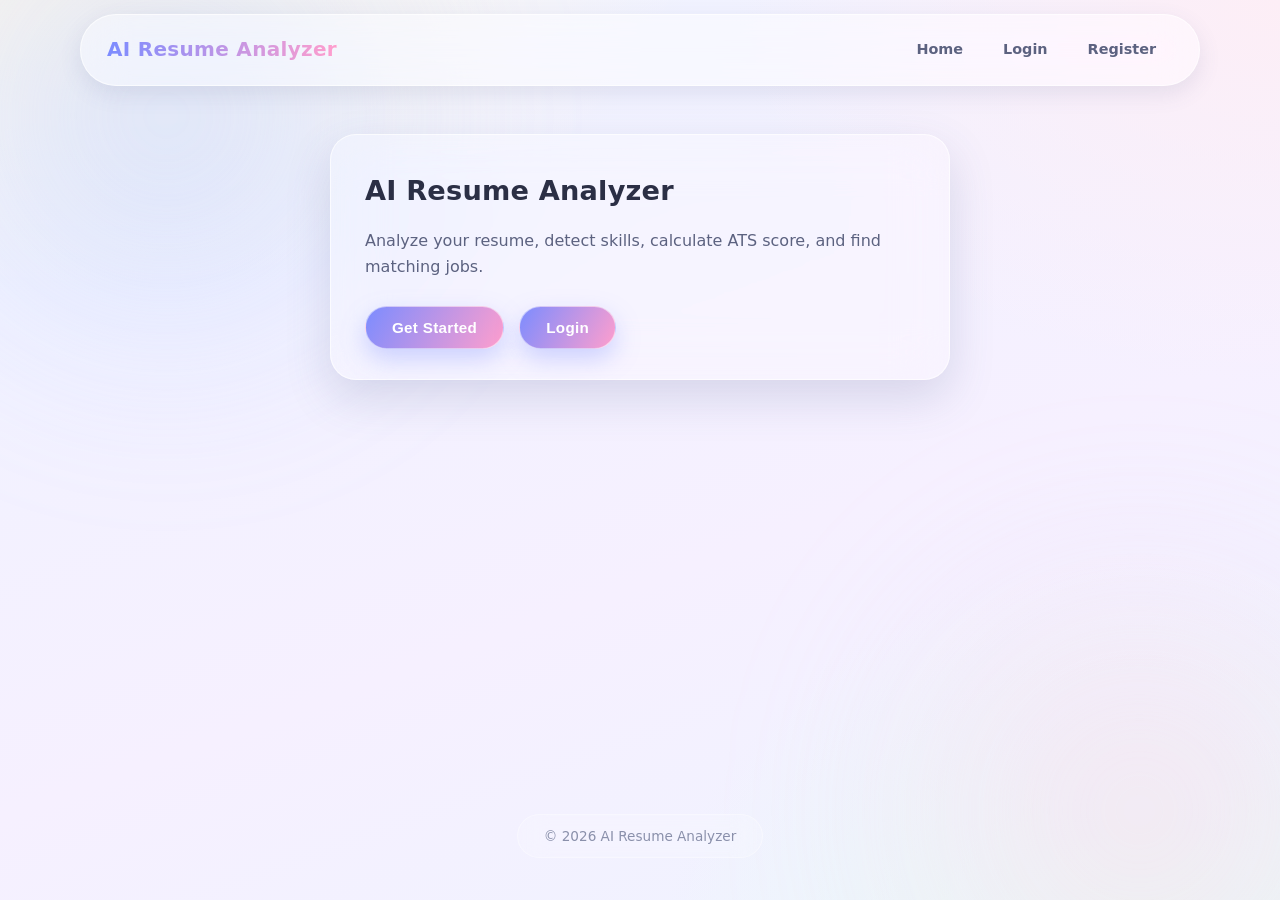
<file: index.html>
<!DOCTYPE html>
<html lang="en">

<head>

    <meta charset="UTF-8">

    <meta name="viewport" content="width=device-width, initial-scale=1.0">

    <title>AI Resume Analyzer</title>

    <link rel="stylesheet" href="css/style.css">

</head>

<body>

    <header>

        <h1>AI Resume Analyzer</h1>

        <nav>

            <a href="index.html">
                Home
            </a>

            <a href="login.html">
                Login
            </a>

            <a href="register.html">
                Register
            </a>

        </nav>

    </header>
    
    <main class="hero">

        <div class="upload-box">

            <h2>
                AI Resume Analyzer
            </h2>

            <p>
                Analyze your resume, detect skills,
                calculate ATS score, and find matching jobs.
            </p>


            <div>

                <button onclick="goToRegister()">
                    Get Started
                </button>

                <button onclick="goToLogin()">
                    Login
                </button>

            </div>

        </div>

    </main>


    <footer>

        <p>
            © 2026 AI Resume Analyzer
        </p>

    </footer>

    <script>
        function goToRegister() {
            window.location.href = "register.html";
        }

        function goToLogin() {
            window.location.href = "login.html";
        }
    </script>

</body>

</html>
</file>
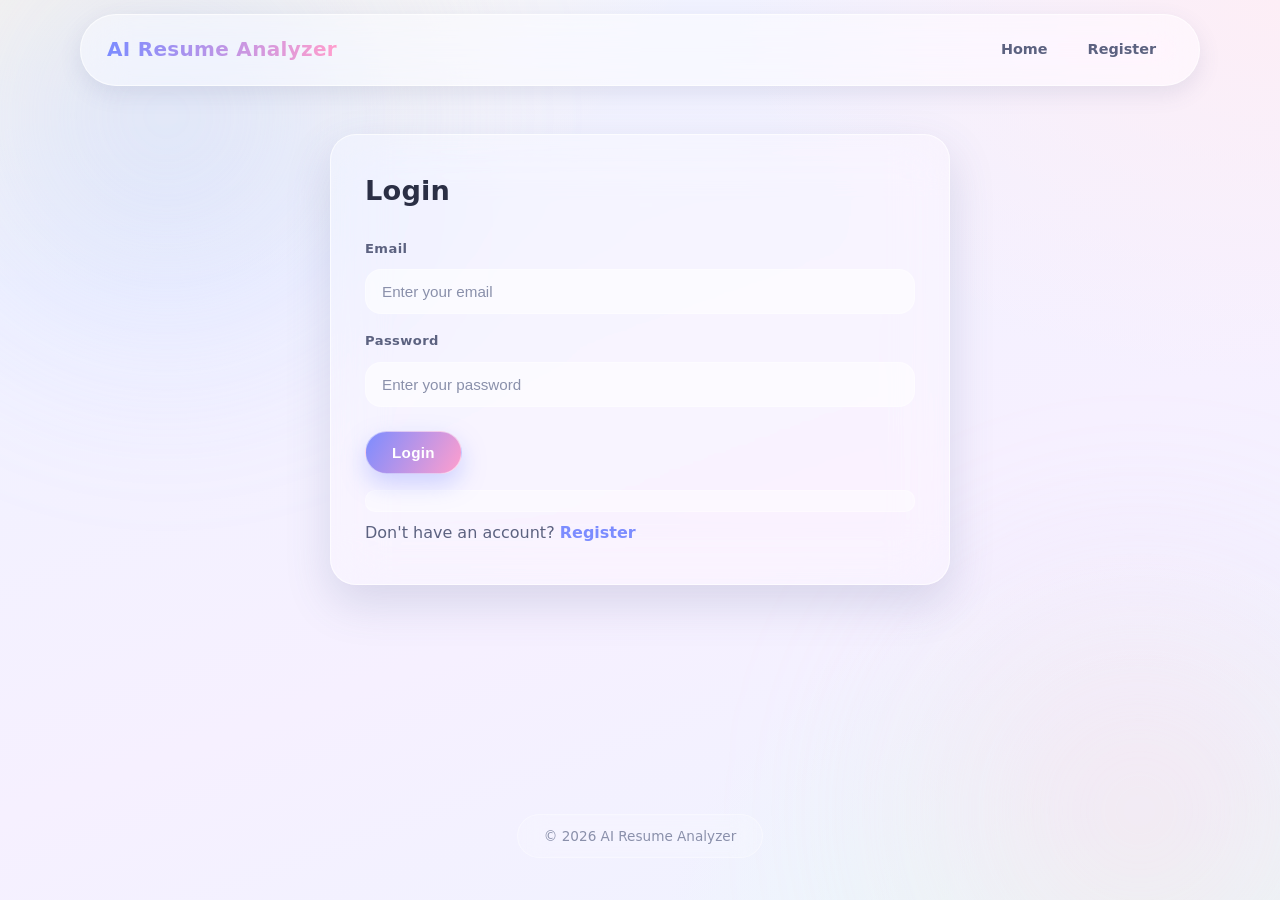
<file: dashboard.html>
<!DOCTYPE html>
<html lang="en">

<head>

    <meta charset="UTF-8">

    <meta name="viewport" content="width=device-width, initial-scale=1.0">

    <title>Dashboard - AI Resume Analyzer</title>

    <link rel="stylesheet" href="css/style.css">

</head>

<body>

    <header>

        <h1>AI Resume Analyzer</h1>

        <nav>

            <a href="dashboard.html">
                Dashboard
            </a>

            <a href="upload.html">
                Upload Resume
            </a>

            <a href="result.html">
                Analysis
            </a>

            <a href="jobs.html">
                Jobs
            </a>

            <a href="#" onclick="logout(); return false;">
                Logout
            </a>

        </nav>

    </header>


    <main class="hero">

        <div class="upload-box">

            <h2>
                Welcome, <span id="userName">User</span>
            </h2>

            <p>
                Here is your latest resume analysis.
            </p>


            <hr>


            <h3>
                Resume Information
            </h3>

            <p>
                Target Role:
                <strong id="targetRole">
                    Not available
                </strong>
            </p>


            <h3>
                ATS Score
            </h3>

            <p id="atsScore">
                0%
            </p>


            <hr>


            <h3>
                Score Breakdown
            </h3>

            <p>
                Skill Score:
                <strong id="skillScore">
                    0%
                </strong>
            </p>

            <p>
                Education Score:
                <strong id="educationScore">
                    0%
                </strong>
            </p>

            <p>
                Experience Score:
                <strong id="experienceScore">
                    0%
                </strong>
            </p>

            <p>
                Formatting Score:
                <strong id="formattingScore">
                    0%
                </strong>
            </p>


            <hr>


            <button id="goToUpload">
                Upload New Resume
            </button>

            <button id="goToAnalysis">
                View Full Analysis
            </button>

            <button id="goToJobs">
                Find Matching Jobs
            </button>

        </div>

    </main>


    <footer>

        <p>
            © 2026 AI Resume Analyzer
        </p>

    </footer>
    <script src="js/main.js"></script>

    <script src="js/dashboard.js"></script>

</body>

</html>
</file>
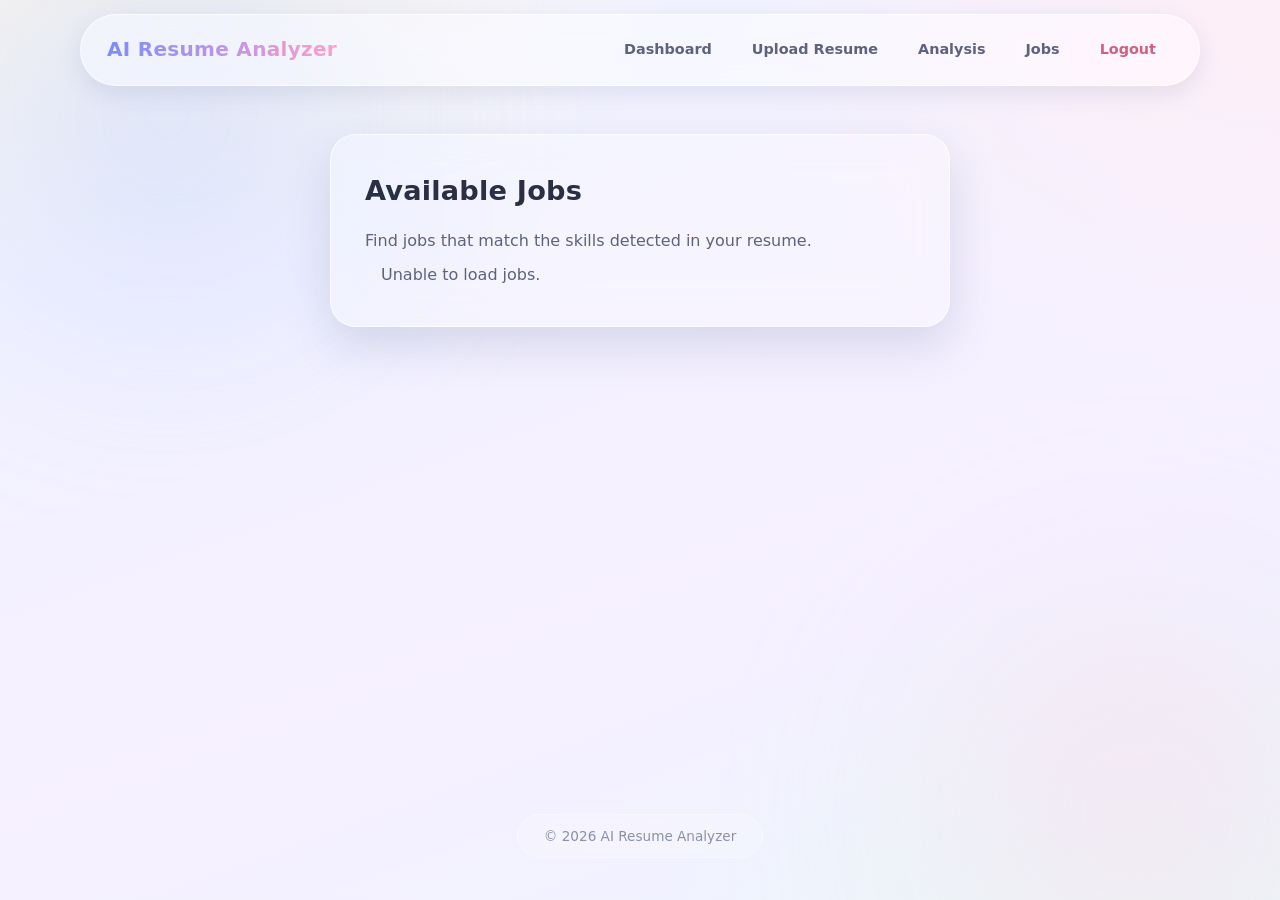
<file: job-match.html>
<!DOCTYPE html>
<html lang="en">

<head>

    <meta charset="UTF-8">

    <meta name="viewport" content="width=device-width, initial-scale=1.0">

    <title>Job Match - AI Resume Analyzer</title>

    <link rel="stylesheet" href="css/style.css">

</head>

<body>

    <header>

        <h1>AI Resume Analyzer</h1>

        <nav>

            <a href="dashboard.html">
                Dashboard
            </a>

            <a href="upload.html">
                Upload Resume
            </a>

            <a href="result.html">
                Analysis
            </a>

            <a href="jobs.html">
                Jobs
            </a>

            <a href="#" onclick="logout(); return false;">
                Logout
            </a>

        </nav>

    </header>


    <main class="hero">

        <div class="upload-box">

            <h2>Job Match Details</h2>


            <div id="jobInfo">

                <p>
                    Loading job information...
                </p>

            </div>


            <hr>


            <h3>
                Match Score
            </h3>

            <p id="matchScore">
                0%
            </p>


            <hr>


            <h3>
                Matched Skills
            </h3>

            <ul id="matchedSkills">

                <li>
                    Loading...
                </li>

            </ul>


            <h3>
                Missing Skills
            </h3>

            <ul id="missingSkills">

                <li>
                    Loading...
                </li>

            </ul>


            <hr>


            <button id="goBackToJobs" type="button">
                Back to Jobs
            </button>

        </div>

    </main>


    <footer>

        <p>
            © 2026 AI Resume Analyzer
        </p>

    </footer>
    <script src="js/main.js"></script>



    <script src="js/job-match.js"> </script>

</body>

</html>
</file>
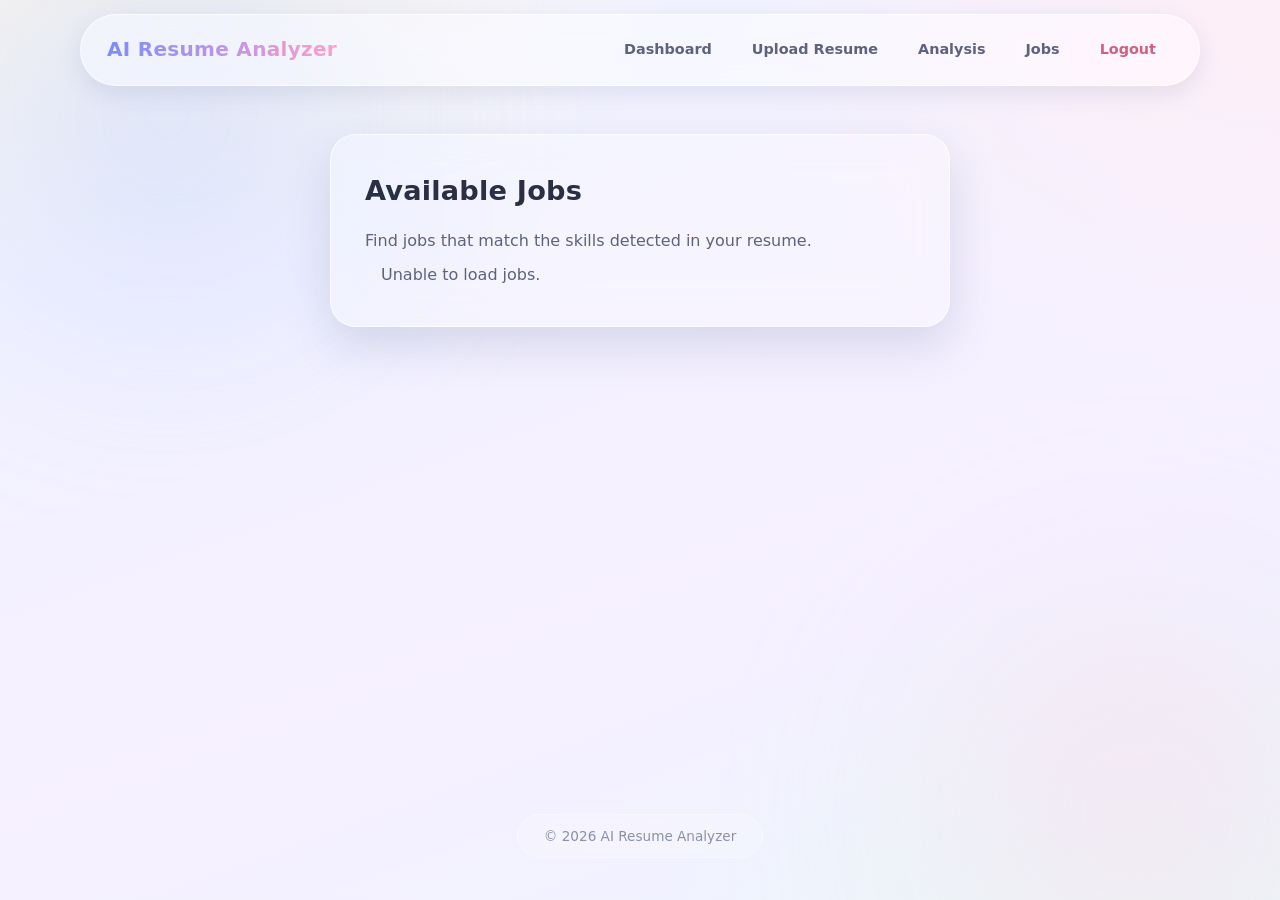
<file: jobs.html>
<!DOCTYPE html>
<html lang="en">

<head>

    <meta charset="UTF-8">

    <meta name="viewport"
          content="width=device-width, initial-scale=1.0">

    <title>Matching Jobs - AI Resume Analyzer</title>

    <link rel="stylesheet"
          href="css/style.css">

</head>

<body>

    <header>

        <h1>AI Resume Analyzer</h1>

        <nav>

            <a href="dashboard.html">
                Dashboard
            </a>

            <a href="upload.html">
                Upload Resume
            </a>

            <a href="result.html">
                Analysis
            </a>

            <a href="jobs.html">
                Jobs
            </a>

            <a href="#" onclick="logout(); return false;">
                Logout
            </a>

        </nav>

    </header>


    <main class="hero">

        <div class="upload-box">

            <h2>Available Jobs</h2>

            <p>
                Find jobs that match the skills
                detected in your resume.
            </p>


            <div id="jobsList">

                <p>
                    Loading available jobs...
                </p>

            </div>

        </div>

    </main>


    <footer>

        <p>
            © 2026 AI Resume Analyzer
        </p>

    </footer>
    <script src="js/main.js"></script>


    <script src="js/jobs.js"></script>

</body>

</html>
</file>
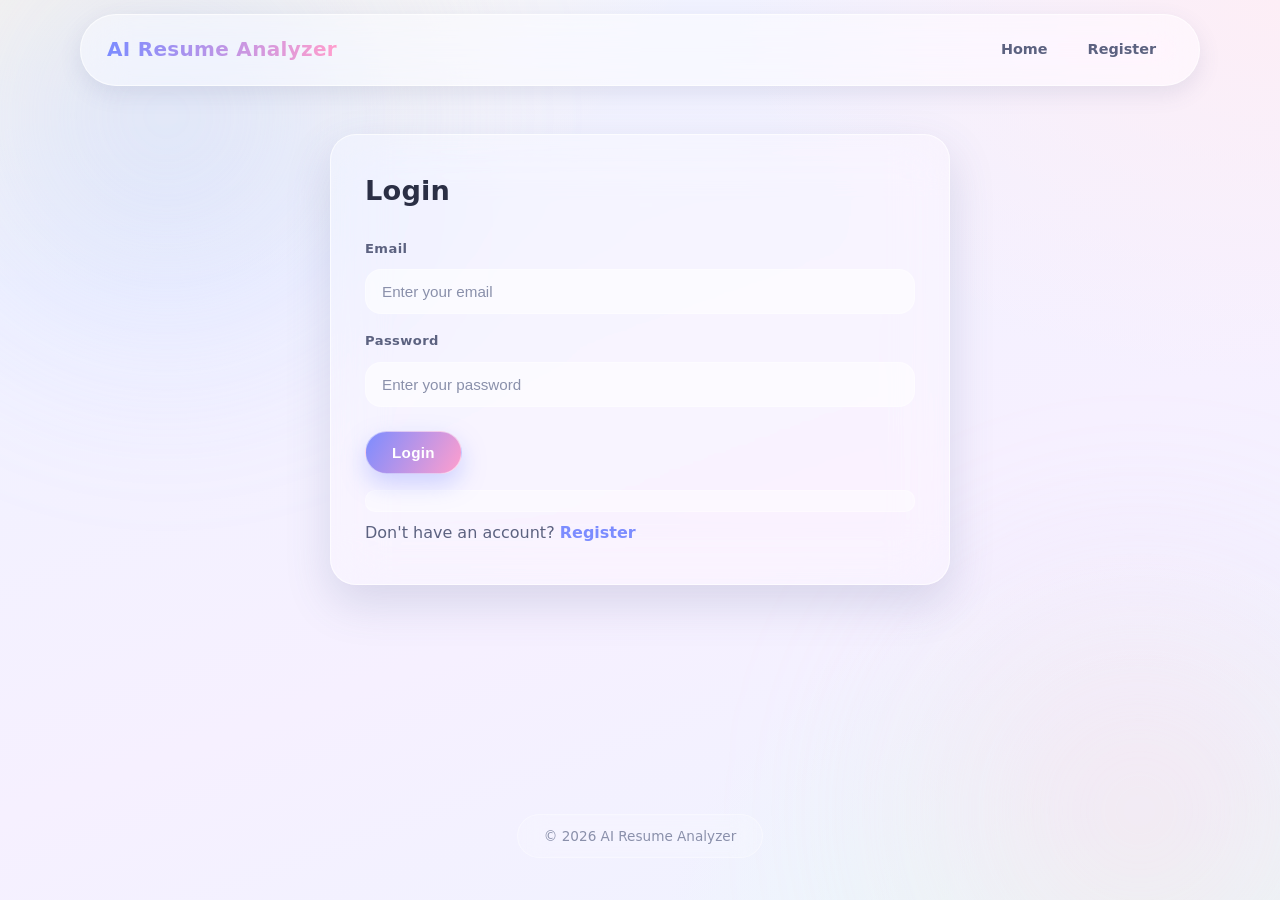
<file: login.html>
<!DOCTYPE html>
<html lang="en">

<head>

    <meta charset="UTF-8">

    <meta name="viewport" content="width=device-width, initial-scale=1.0">

    <title>Login - AI Resume Analyzer</title>

    <link rel="stylesheet" href="css/style.css">

</head>

<body>

    <header>

        <h1>AI Resume Analyzer</h1>

        <nav>

            <a href="index.html">
                Home
            </a>

            <a href="register.html">
                Register
            </a>

        </nav>

    </header>


    <main class="hero">

        <div class="upload-box">

            <h2>Login</h2>

            <form id="loginForm">

                <label for="email">
                    Email
                </label>

                <input type="email" id="email" placeholder="Enter your email" required>


                <label for="password">
                    Password
                </label>

                <input type="password" id="password" placeholder="Enter your password" required>


                <button type="submit">
                    Login
                </button>

            </form>


            <p id="loginMessage"></p>


            <p>
                Don't have an account?
                <a href="register.html">
                    Register
                </a>
            </p>

        </div>

    </main>


    <footer>

        <p>
            © 2026 AI Resume Analyzer
        </p>

    </footer>


    <script src="js/auth.js"></script>

</body>

</html>
</file>
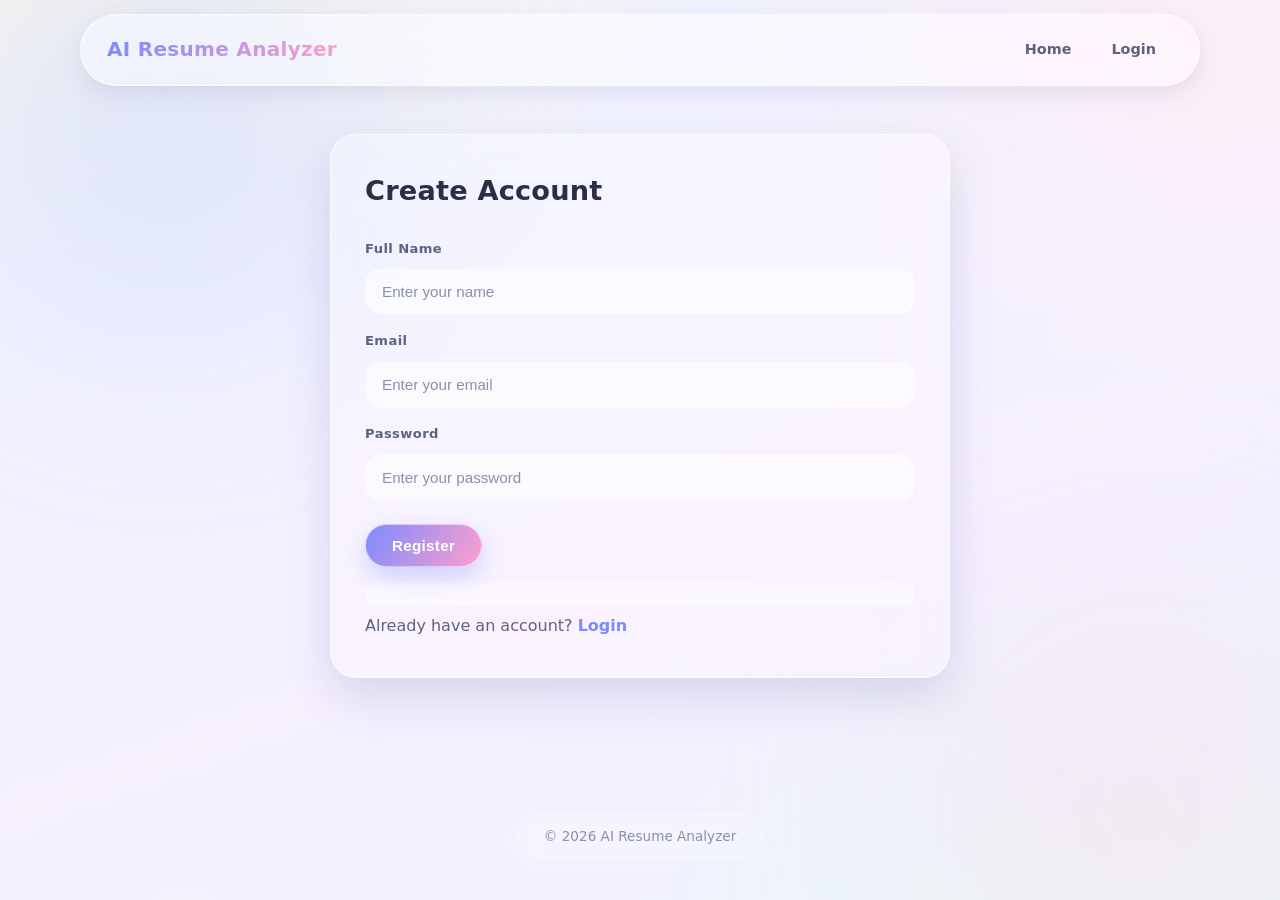
<file: register.html>
<!DOCTYPE html>
<html lang="en">

<head>

    <meta charset="UTF-8">

    <meta name="viewport"
          content="width=device-width, initial-scale=1.0">

    <title>Register - AI Resume Analyzer</title>

    <link rel="stylesheet"
          href="css/style.css">

</head>

<body>

    <header>

        <h1>AI Resume Analyzer</h1>

        <nav>

            <a href="index.html">
                Home
            </a>

            <a href="login.html">
                Login
            </a>

        </nav>

    </header>


    <main class="hero">

        <div class="upload-box">

            <h2>Create Account</h2>

            <form id="registerForm">

                <label for="name">
                    Full Name
                </label>

                <input
                    type="text"
                    id="name"
                    placeholder="Enter your name"
                    required
                >


                <label for="email">
                    Email
                </label>

                <input
                    type="email"
                    id="email"
                    placeholder="Enter your email"
                    required
                >


                <label for="password">
                    Password
                </label>

                <input
                    type="password"
                    id="password"
                    placeholder="Enter your password"
                    required
                >


                <button type="submit">
                    Register
                </button>

            </form>


            <p id="registerMessage"></p>


            <p>
                Already have an account?
                <a href="login.html">
                    Login
                </a>
            </p>

        </div>

    </main>


    <footer>

        <p>
            © 2026 AI Resume Analyzer
        </p>

    </footer>
    


    <script src="js/auth.js"></script>

</body>

</html>
</file>
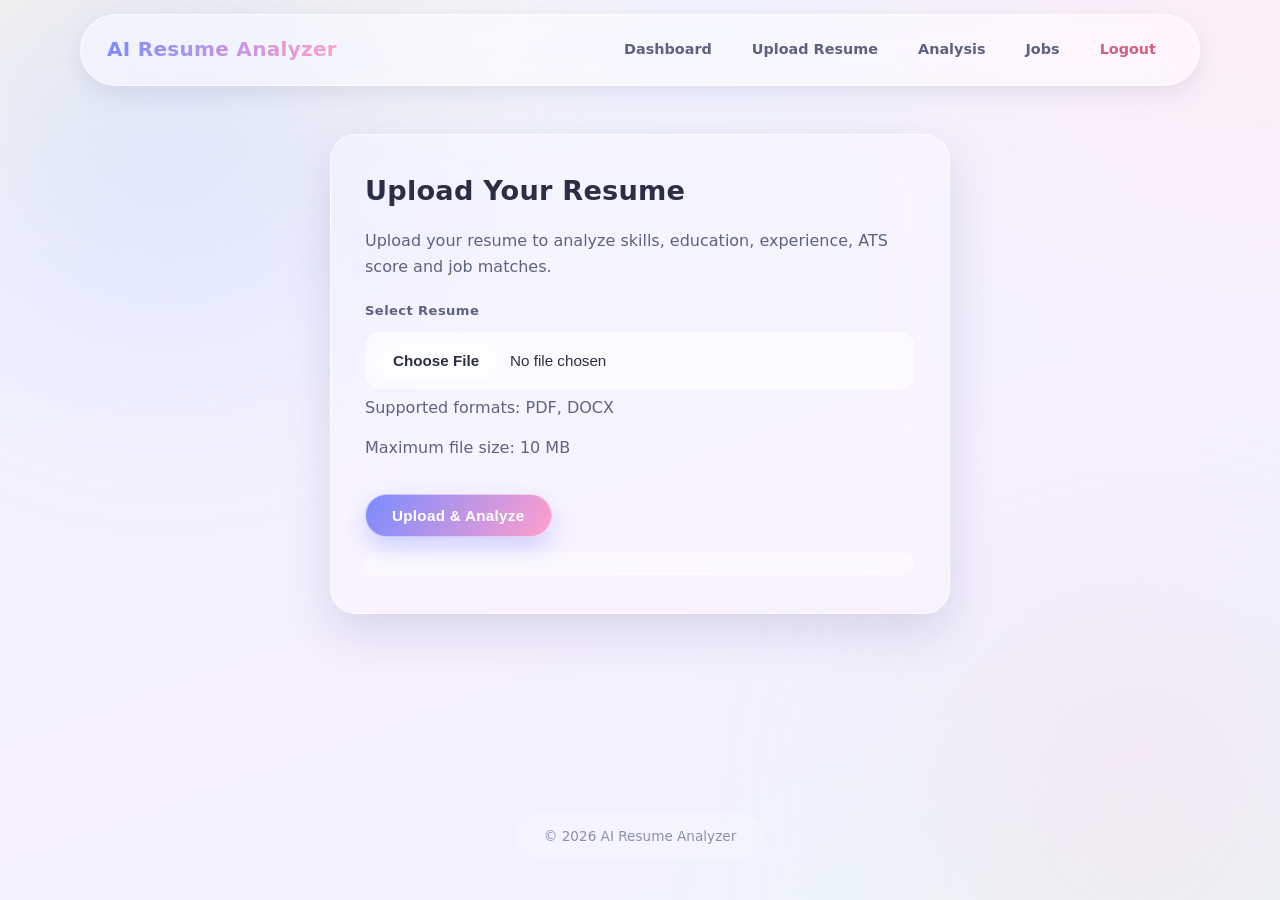
<file: result.html>
<!DOCTYPE html>
<html lang="en">

<head>

    <meta charset="UTF-8">

    <meta name="viewport"
          content="width=device-width, initial-scale=1.0">

    <title>Resume Analysis - AI Resume Analyzer</title>

    <link rel="stylesheet"
          href="css/style.css">

</head>

<body>

    <header>

        <h1>AI Resume Analyzer</h1>

        <nav>

            <a href="dashboard.html">
                Dashboard
            </a>

            <a href="upload.html">
                Upload Resume
            </a>

            <a href="result.html">
                Analysis
            </a>

            <a href="jobs.html">
                Jobs
            </a>

            <a href="#" onclick="logout(); return false;">
                Logout
            </a>

        </nav>

    </header>


    <main class="hero">

        <div class="upload-box">

            <h2>Resume Analysis</h2>


            <h3>
                Resume
            </h3>

            <p id="resumeName">
                Resume
            </p>


            <h3>
                Target Role
            </h3>

            <p id="targetRole">
                Not available
            </p>


            <hr>


            <h3>
                ATS Score
            </h3>

            <p id="atsScore">
                0%
            </p>


            <hr>


            <h3>
                Score Breakdown
            </h3>

            <p>
                Skill Score:
                <strong id="skillScore">
                    0%
                </strong>
            </p>

            <p>
                Education Score:
                <strong id="educationScore">
                    0%
                </strong>
            </p>

            <p>
                Experience Score:
                <strong id="experienceScore">
                    0%
                </strong>
            </p>

            <p>
                Formatting Score:
                <strong id="formattingScore">
                    0%
                </strong>
            </p>


            <hr>


            <h3>
                Detected Skills
            </h3>

            <ul id="skillsList">

                <li>
                    No skills detected yet.
                </li>

            </ul>


            <hr>


            <h3>
                Education
            </h3>

            <ul id="educationList">

                <li>
                    No education information detected.
                </li>

            </ul>


            <h3>
                Experience
            </h3>

            <ul id="experienceList">

                <li>
                    No experience information detected.
                </li>

            </ul>


            <hr>


            <h3>
                Suggestions
            </h3>

            <p id="suggestions">
                No suggestions available.
            </p>


            <hr>


            <button id="goToJobs" type="button">
                Find Matching Jobs
            </button>

            <button id="goToDashboard" type="button">
                Back to Dashboard
            </button>

        </div>

    </main>


    <footer>

        <p>
            © 2026 AI Resume Analyzer
        </p>

    </footer>
    <script src="js/main.js"></script>
    <script src="js/result.js"></script>

</body>
</html>
</file>
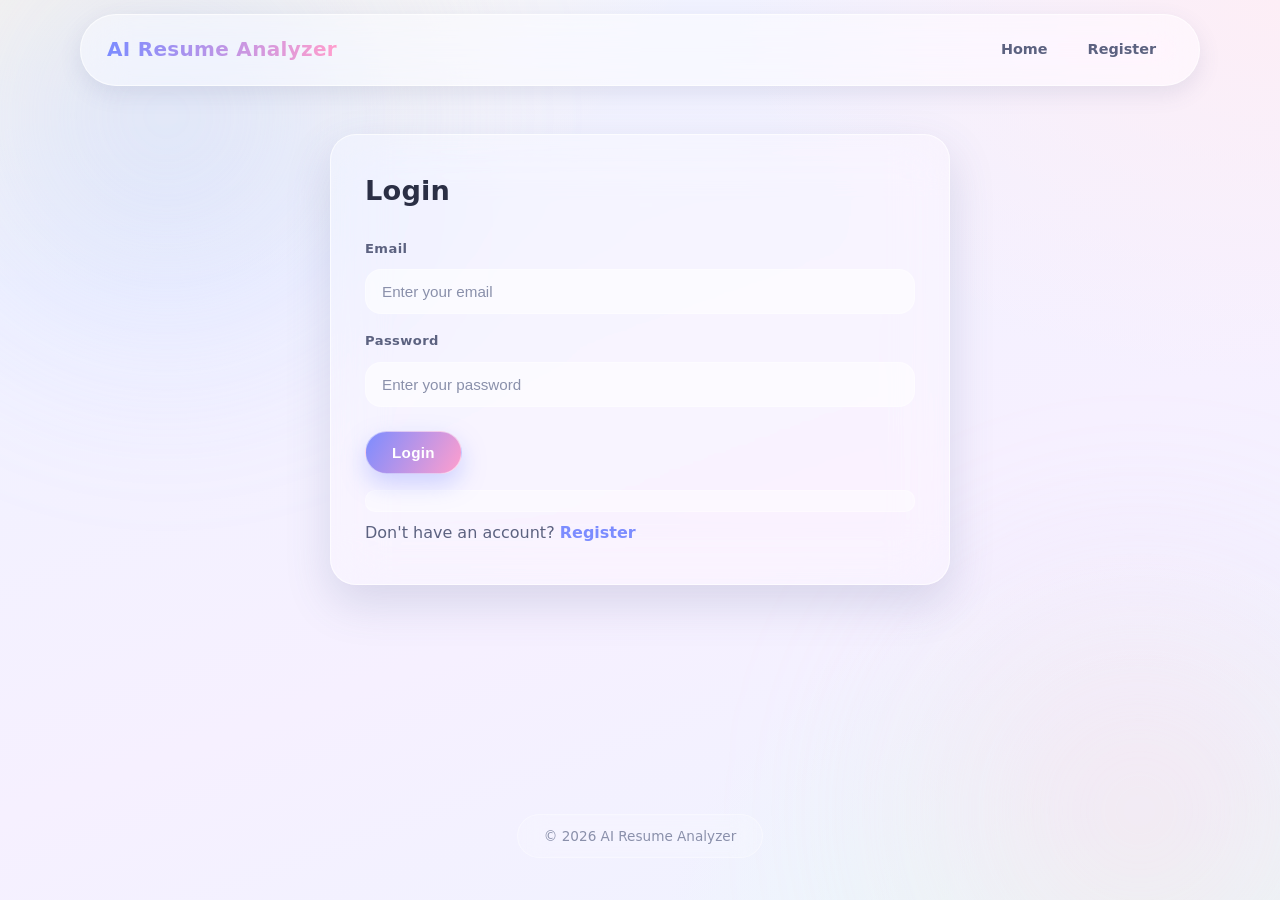
<file: resume-history.html>
<!DOCTYPE html>
<html lang="en">

<head>
    <meta charset="UTF-8">
    <meta name="viewport" content="width=device-width, initial-scale=1.0">

    <title>Resume History - AI Resume Analyzer</title>

    <link rel="stylesheet" href="css/style.css">
</head>

<body>

<header>

    <h1>AI Resume Analyzer</h1>

    <nav>
        <a href="dashboard.html">Dashboard</a>
        <a href="upload.html">Upload Resume</a>
        <a href="result.html">Analysis</a>
        <a href="jobs.html">Jobs</a>
        <a href="resume-history.html">History</a>
        <a href="#" id="logout">Logout</a>
    </nav>

</header>


<main>

    <h2>Resume History</h2>

    <p>
        View your previously uploaded resumes and their analysis scores.
    </p>

    <div id="historyList">

        <p>Loading resume history...</p>

    </div>

</main>


<footer>

    <p>
        © 2026 AI Resume Analyzer
    </p>

</footer>
<script src="js/main.js"></script>


<script src="js/history.js"></script>

</body>

</html>
</file>
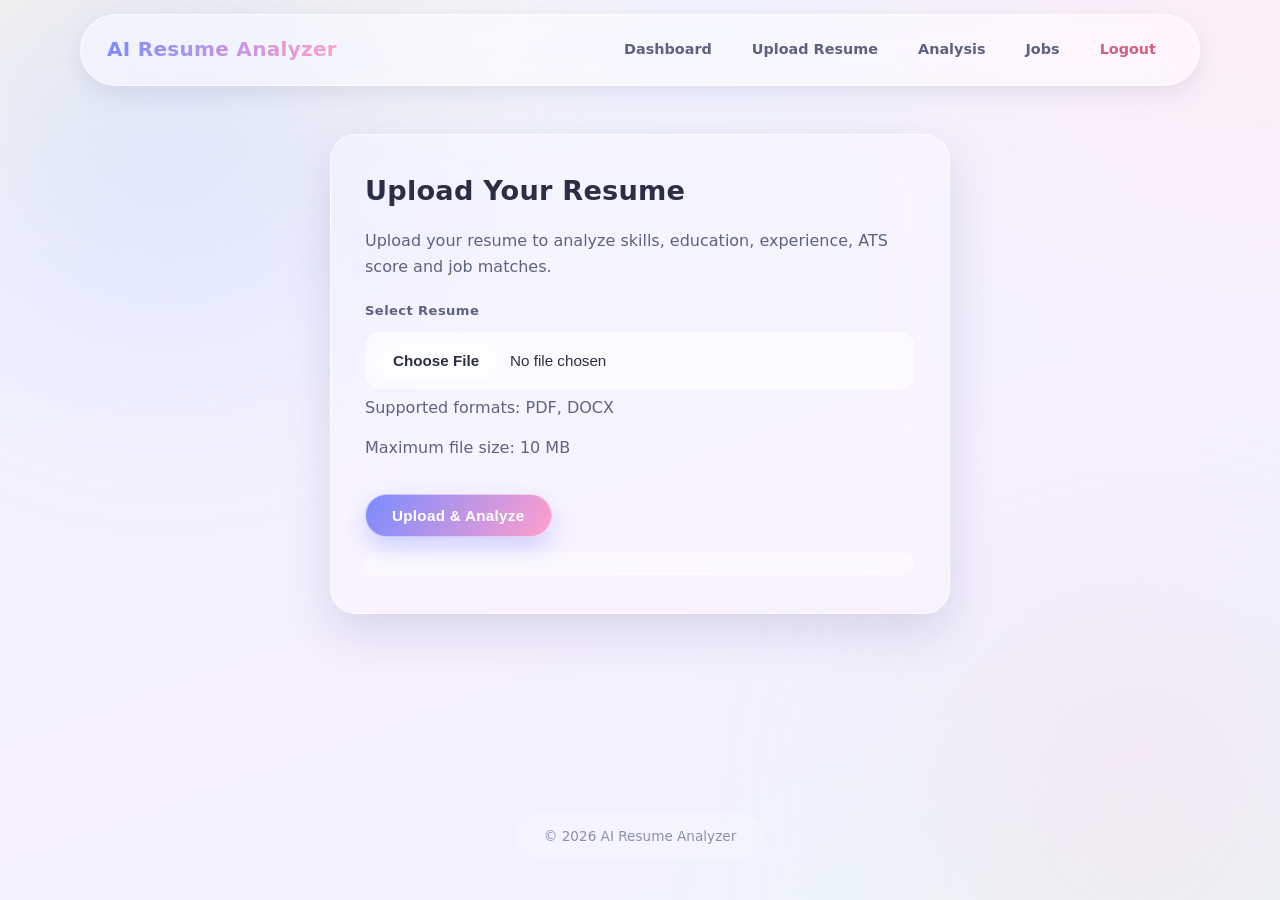
<file: upload.html>
<!DOCTYPE html>
<html lang="en">

<head>

    <meta charset="UTF-8">

    <meta name="viewport"
          content="width=device-width, initial-scale=1.0">

    <title>Upload Resume - AI Resume Analyzer</title>

    <link rel="stylesheet"
          href="css/style.css">

</head>

<body>

    <header>

        <h1>AI Resume Analyzer</h1>

        <nav>

            <a href="dashboard.html">
                Dashboard
            </a>

            <a href="upload.html">
                Upload Resume
            </a>

            <a href="result.html">
                Analysis
            </a>

            <a href="jobs.html">
                Jobs
            </a>

            <a href="#" onclick="logout(); return false;">
                Logout
            </a>

        </nav>

    </header>


    <main class="hero">

        <div class="upload-box">

            <h2>Upload Your Resume</h2>

            <p>
                Upload your resume to analyze skills,
                education, experience, ATS score and
                job matches.
            </p>


            <form id="uploadForm">

                <label for="resumeFile">
                    Select Resume
                </label>

                <input
                    type="file"
                    id="resumeFile"
                    accept=".pdf,.docx"
                    required
                >


                <p>
                    Supported formats: PDF, DOCX
                </p>

                <p>
                    Maximum file size: 10 MB
                </p>


                <button type="submit">
                    Upload & Analyze
                </button>

            </form>


            <p id="uploadMessage"></p>

        </div>

    </main>


    <footer>

        <p>
            © 2026 AI Resume Analyzer
        </p>

    </footer>
    <script src="js/main.js"></script>
    <script src="js/upload.js"></script>
    
</body>

</html>
</file>
<file: css/style.css>
/* ---------- 1. Design tokens ---------- */
:root {
    --bg-1: #eef3ff;
    --bg-2: #fdeef6;
    --bg-3: #e8fbf4;
    --bg-4: #fff7e8;

    --ink: #2b2f45;
    --ink-soft: #5c6280;
    --ink-faint: #8a90ab;

    --accent: #7c8cff;
    --accent-2: #ff9ecd;
    --accent-3: #5fd4b0;

    --glass: rgba(255, 255, 255, 0.28);
    --glass-strong: rgba(255, 255, 255, 0.45);
    --glass-soft: rgba(255, 255, 255, 0.16);
    --stroke: rgba(255, 255, 255, 0.65);
    --stroke-soft: rgba(255, 255, 255, 0.35);

    --shadow: 0 18px 45px rgba(80, 90, 140, 0.18);
    --shadow-sm: 0 8px 22px rgba(80, 90, 140, 0.12);
    --radius-lg: 26px;
    --radius-md: 16px;
    --radius-sm: 10px;
}

/* ---------- 2. Base / reset ---------- */
* {
    margin: 0;
    padding: 0;
    box-sizing: border-box;
}

html {
    scroll-behavior: smooth;
}

body {
    min-height: 100vh;
    display: flex;
    flex-direction: column;
    font-family: "Segoe UI", "Inter", system-ui, -apple-system, sans-serif;
    color: var(--ink);
    line-height: 1.65;
    background:
        radial-gradient(1100px 700px at 8% -10%, var(--bg-4) 0%, transparent 55%),
        radial-gradient(1000px 700px at 100% 0%, var(--bg-2) 0%, transparent 55%),
        radial-gradient(900px 800px at 90% 110%, var(--bg-3) 0%, transparent 55%),
        linear-gradient(160deg, var(--bg-1), #f6f0ff 60%, var(--bg-1));
    background-attachment: fixed;
}

/* Floating colour blobs behind the glass */
body::before,
body::after {
    content: "";
    position: fixed;
    z-index: -1;
    width: 46vmax;
    height: 46vmax;
    border-radius: 50%;
    filter: blur(90px);
    opacity: 0.55;
    animation: drift 22s ease-in-out infinite alternate;
}

body::before {
    top: -14vmax;
    left: -10vmax;
    background: radial-gradient(circle, #bcd0ff, transparent 70%);
}

body::after {
    bottom: -16vmax;
    right: -12vmax;
    background: radial-gradient(circle, #ffd4ec, transparent 70%);
    animation-delay: -8s;
}

@keyframes drift {
    from {
        transform: translate3d(0, 0, 0) scale(1);
    }

    to {
        transform: translate3d(4vmax, 3vmax, 0) scale(1.12);
    }
}

/* ---------- 3. Header & navigation ---------- */
header {
    position: sticky;
    top: 14px;
    z-index: 50;
    margin: 14px auto 0;
    width: min(1120px, calc(100% - 32px));
    display: flex;
    align-items: center;
    justify-content: space-between;
    flex-wrap: wrap;
    gap: 14px;
    padding: 14px 26px;
    background: var(--glass-strong);
    backdrop-filter: blur(22px) saturate(160%);
    -webkit-backdrop-filter: blur(22px) saturate(160%);
    border: 1px solid var(--stroke);
    border-radius: 999px;
    box-shadow: var(--shadow-sm);
}

header h1 {
    font-size: 1.25rem;
    font-weight: 700;
    letter-spacing: 0.3px;
    background: linear-gradient(90deg, var(--accent), var(--accent-2));
    -webkit-background-clip: text;
    background-clip: text;
    color: transparent;
}

nav {
    display: flex;
    flex-wrap: wrap;
    gap: 6px;
}

nav a {
    display: inline-block;
    padding: 8px 16px;
    font-size: 0.9rem;
    font-weight: 600;
    color: var(--ink-soft);
    text-decoration: none;
    border-radius: 999px;
    border: 1px solid transparent;
    transition: all 0.25s ease;
}

nav a:hover {
    color: var(--ink);
    background: var(--glass-soft);
    border-color: var(--stroke-soft);
    transform: translateY(-1px);
}

/* Logout link gets a warm tint */
nav a[href="#"],
#logout {
    color: #d1607f;
}

nav a[href="#"]:hover,
#logout:hover {
    background: rgba(255, 158, 205, 0.18);
    color: #b8446a;
}

/* ---------- 4. Main layout ---------- */
main {
    flex: 1;
    width: min(1120px, calc(100% - 32px));
    margin: 0 auto;
    padding: 48px 0 64px;
}

.hero {
    display: flex;
    justify-content: center;
    align-items: flex-start;
}

/* ---------- 5. Glass cards (upload-box / card / job-card) ---------- */
.upload-box,
.card,
.job-card {
    width: 100%;
    max-width: 620px;
    padding: 34px 34px 30px;
    margin-bottom: 22px;
    background: var(--glass);
    backdrop-filter: blur(26px) saturate(170%);
    -webkit-backdrop-filter: blur(26px) saturate(170%);
    border: 1px solid var(--stroke);
    border-radius: var(--radius-lg);
    box-shadow: var(--shadow);
    transition: transform 0.3s ease, box-shadow 0.3s ease;
    animation: rise 0.6s ease both;
}

/* Wider list containers on history/jobs pages */
#historyList .card,
#jobsList .job-card {
    max-width: 100%;
}

#historyList,
#jobsList {
    display: grid;
    gap: 18px;
    grid-template-columns: repeat(auto-fill, minmax(300px, 1fr));
    width: min(1120px, calc(100% - 32px));
    margin: 0 auto;
}

.card:hover,
.job-card:hover {
    transform: translateY(-4px);
    box-shadow: 0 26px 55px rgba(80, 90, 140, 0.22);
    border-color: rgba(255, 255, 255, 0.85);
}

@keyframes rise {
    from {
        opacity: 0;
        transform: translateY(18px);
    }

    to {
        opacity: 1;
        transform: translateY(0);
    }
}

/* ---------- 6. Typography inside cards ---------- */
h2 {
    font-size: 1.7rem;
    font-weight: 700;
    margin-bottom: 14px;
    letter-spacing: 0.2px;
}

h3 {
    font-size: 1.02rem;
    font-weight: 700;
    margin: 18px 0 6px;
    color: var(--ink);
    text-transform: uppercase;
    letter-spacing: 1.1px;
    font-size: 0.8rem;
}

p {
    color: var(--ink-soft);
    margin-bottom: 8px;
}

strong {
    color: var(--ink);
    font-weight: 700;
}

#userName {
    background: linear-gradient(90deg, var(--accent), var(--accent-2));
    -webkit-background-clip: text;
    background-clip: text;
    color: transparent;
}

a {
    color: var(--accent);
    font-weight: 600;
    text-decoration: none;
    border-bottom: 1px dashed transparent;
    transition: border-color 0.2s ease;
}

a:hover {
    border-bottom-color: var(--accent);
}

hr {
    border: none;
    height: 1px;
    margin: 22px 0;
    background: linear-gradient(90deg,
            transparent, var(--stroke-soft), transparent);
}

/* ---------- 7. Forms ---------- */
form {
    display: flex;
    flex-direction: column;
    gap: 6px;
    margin-top: 10px;
}

label {
    font-size: 0.82rem;
    font-weight: 600;
    letter-spacing: 0.4px;
    color: var(--ink-soft);
    margin-top: 10px;
}

input[type="text"],
input[type="email"],
input[type="password"],
input[type="file"] {
    width: 100%;
    padding: 13px 16px;
    margin-top: 4px;
    font-size: 0.95rem;
    color: var(--ink);
    background: rgba(255, 255, 255, 0.55);
    border: 1px solid var(--stroke-soft);
    border-radius: var(--radius-md);
    outline: none;
    transition: all 0.25s ease;
}

input::placeholder {
    color: var(--ink-faint);
}

input:focus {
    background: rgba(255, 255, 255, 0.85);
    border-color: var(--accent);
    box-shadow: 0 0 0 4px rgba(124, 140, 255, 0.18);
}

input[type="file"] {
    padding: 10px;
    cursor: pointer;
}

input[type="file"]::file-selector-button {
    margin-right: 14px;
    padding: 8px 16px;
    font-weight: 600;
    color: var(--ink);
    background: var(--glass-strong);
    border: 1px solid var(--stroke);
    border-radius: var(--radius-sm);
    cursor: pointer;
    transition: background 0.2s ease;
}

input[type="file"]::file-selector-button:hover {
    background: rgba(255, 255, 255, 0.8);
}

/* ---------- 8. Buttons ---------- */
button {
    align-self: flex-start;
    margin-top: 18px;
    padding: 12px 26px;
    font-size: 0.95rem;
    font-weight: 700;
    letter-spacing: 0.3px;
    color: #fff;
    cursor: pointer;
    border: 1px solid rgba(255, 255, 255, 0.5);
    border-radius: 999px;
    background: linear-gradient(120deg, var(--accent), var(--accent-2));
    box-shadow: 0 10px 24px rgba(124, 140, 255, 0.35);
    transition: transform 0.2s ease, box-shadow 0.2s ease, filter 0.2s ease;
}

button:hover {
    transform: translateY(-2px);
    filter: brightness(1.06);
    box-shadow: 0 14px 30px rgba(255, 158, 205, 0.4);
}

button:active {
    transform: translateY(0);
}

/* Secondary buttons in dashboards/results sit side by side */
.upload-box button+button {
    margin-left: 10px;
}

/* Card action buttons stay compact */
.card button,
.job-card button {
    align-self: auto;
    margin: 10px 8px 0 0;
    padding: 9px 18px;
    font-size: 0.85rem;
}

/* Delete = warm accent, Download/View = cool accent */
.card button:nth-of-type(1) {
    background: linear-gradient(120deg, var(--accent-3), #6fc7ff);
    box-shadow: 0 10px 22px rgba(95, 212, 176, 0.35);
}

.card button:nth-of-type(2) {
    background: linear-gradient(120deg, #6fc7ff, var(--accent));
    box-shadow: 0 10px 22px rgba(111, 199, 255, 0.35);
}

.card button:nth-of-type(3) {
    background: linear-gradient(120deg, #ff9ecd, #ff7a7a);
    box-shadow: 0 10px 22px rgba(255, 122, 122, 0.35);
}

/* ---------- 9. Score highlights ---------- */
#atsScore,
#matchScore {
    display: inline-block;
    padding: 6px 18px;
    font-size: 1.5rem;
    font-weight: 800;
    color: var(--ink);
    background: rgba(255, 255, 255, 0.5);
    border: 1px solid var(--stroke);
    border-radius: var(--radius-md);
}

/* ---------- 10. Lists ---------- */
ul {
    list-style: none;
    display: flex;
    flex-wrap: wrap;
    gap: 8px;
    margin-top: 6px;
}

li {
    padding: 6px 14px;
    font-size: 0.87rem;
    color: var(--ink-soft);
    background: rgba(255, 255, 255, 0.45);
    border: 1px solid var(--stroke-soft);
    border-radius: 999px;
}

/* Skills vs missing skills get different tints */
#skillsList li,
#matchedSkills li {
    background: rgba(95, 212, 176, 0.18);
    border-color: rgba(95, 212, 176, 0.4);
}

#missingSkills li {
    background: rgba(255, 122, 122, 0.14);
    border-color: rgba(255, 122, 122, 0.35);
}

/* ---------- 11. Status messages ---------- */
#registerMessage,
#loginMessage,
#uploadMessage {
    display: block;
    margin-top: 16px;
    padding: 10px 16px;
    font-size: 0.9rem;
    font-weight: 600;
    color: var(--ink-soft);
    background: rgba(255, 255, 255, 0.4);
    border: 1px solid var(--stroke-soft);
    border-radius: var(--radius-sm);
    min-height: 1.4em;
}

/* ---------- 12. Footer ---------- */
footer {
    padding: 26px 16px 34px;
    text-align: center;
}

footer p {
    display: inline-block;
    padding: 10px 26px;
    font-size: 0.85rem;
    color: var(--ink-faint);
    background: var(--glass-soft);
    backdrop-filter: blur(14px);
    -webkit-backdrop-filter: blur(14px);
    border: 1px solid var(--stroke-soft);
    border-radius: 999px;
}

/* ---------- 13. Scrollbar (subtle polish) ---------- */
::-webkit-scrollbar {
    width: 10px;
}

::-webkit-scrollbar-track {
    background: transparent;
}

::-webkit-scrollbar-thumb {
    background: rgba(124, 140, 255, 0.35);
    border-radius: 999px;
    border: 2px solid transparent;
    background-clip: content-box;
}

::-webkit-scrollbar-thumb:hover {
    background: rgba(124, 140, 255, 0.6);
    background-clip: content-box;
}

::selection {
    background: rgba(255, 158, 205, 0.4);
    color: var(--ink);
}

/* ---------- 14. Responsive tweaks ---------- */
@media (max-width: 720px) {
    header {
        top: 8px;
        flex-direction: column;
        align-items: flex-start;
        border-radius: var(--radius-lg);
        padding: 18px 20px;
    }

    main {
        padding-top: 30px;
    }

    .upload-box,
    .card,
    .job-card {
        padding: 24px 20px;
        border-radius: var(--radius-md);
    }

    h2 {
        font-size: 1.4rem;
    }

    #historyList,
    #jobsList {
        grid-template-columns: 1fr;
    }

    .upload-box button+button {
        margin-left: 0;
    }

    .card button,
    .job-card button {
        display: block;
        width: 100%;
        margin: 8px 0 0;
    }
}

@media (prefers-reduced-motion: reduce) {

    *,
    *::before,
    *::after {
        animation: none !important;
        transition: none !important;
    }
}
</file>
